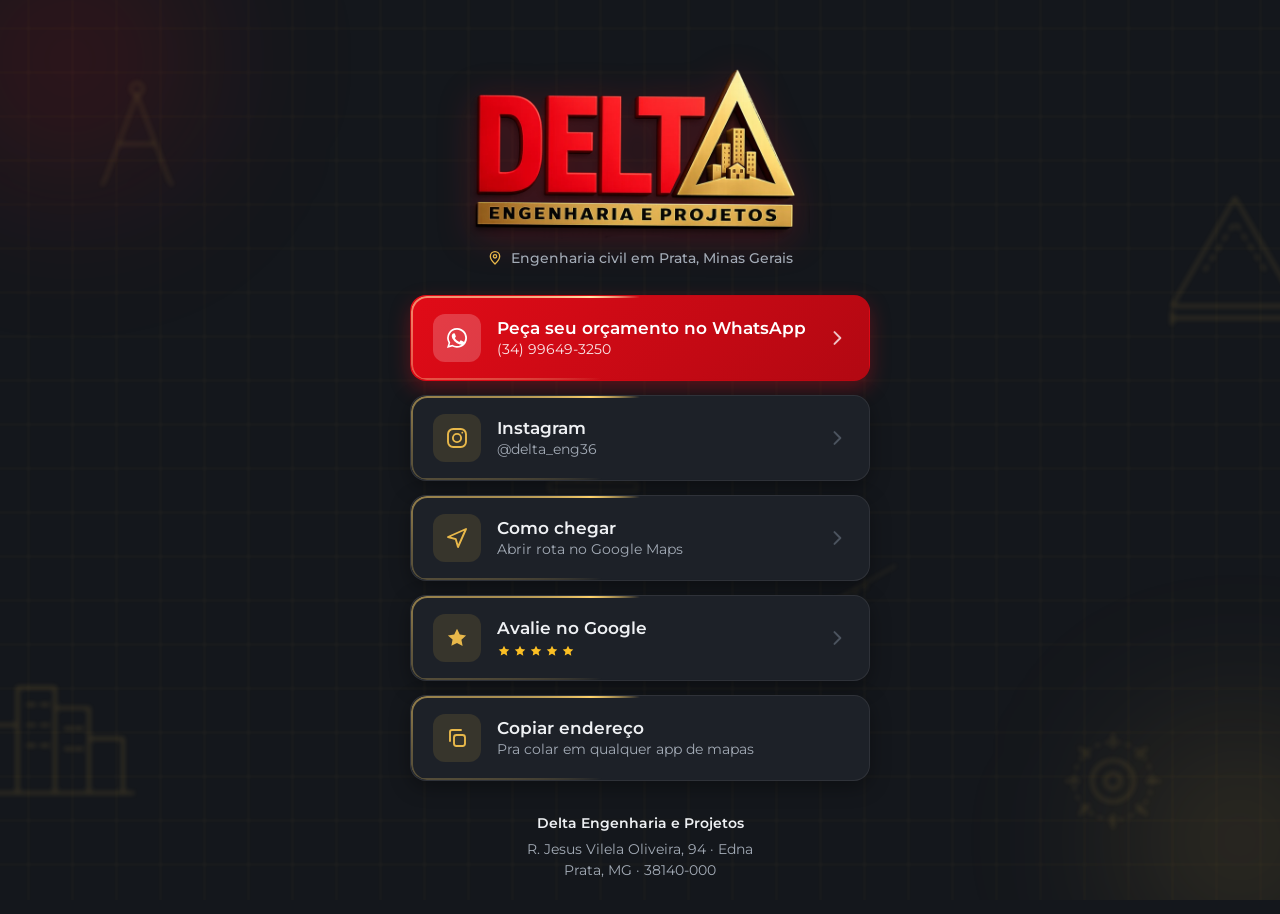
<file: index.html>
<!DOCTYPE html>
<html lang="pt-BR" data-theme="dark">
<head>
<meta charset="UTF-8">
<meta name="viewport" content="width=device-width, initial-scale=1, viewport-fit=cover">
<title>Delta Engenharia e Projetos | Engenharia Civil em Prata, MG</title>
<meta name="description" content="Delta Engenharia e Projetos - engenharia civil em Prata, MG. Peça seu orçamento no WhatsApp, veja o Instagram, avalie no Google e saiba como chegar.">
<meta name="theme-color" content="#14171c">
<meta name="color-scheme" content="dark">
<meta name="robots" content="index, follow">
<link rel="icon" href="favicon.ico" sizes="48x48">
<link rel="icon" href="assets/favicon.svg" type="image/svg+xml">
<link rel="apple-touch-icon" href="assets/apple-touch-icon.png">
<link rel="manifest" href="manifest.webmanifest">
<meta property="og:type" content="website">
<meta property="og:locale" content="pt_BR">
<meta property="og:site_name" content="Delta Engenharia e Projetos">
<meta property="og:title" content="Delta Engenharia e Projetos">
<meta property="og:description" content="Engenharia civil em Prata, MG. Orçamento no WhatsApp, Instagram, avaliações e como chegar.">
<meta name="twitter:card" content="summary_large_image">
<!-- DEPOIS DE PUBLICAR: troque SEUUSUARIO/NOMEDOREPO pelo seu endereço e remova os comentários.
<meta property="og:url" content="https://SEUUSUARIO.github.io/NOMEDOREPO/">
<meta property="og:image" content="https://SEUUSUARIO.github.io/NOMEDOREPO/assets/og-image.png">
<link rel="canonical" href="https://SEUUSUARIO.github.io/NOMEDOREPO/">
-->
<script type="application/ld+json">{"@context":"https://schema.org","@type":"HomeAndConstructionBusiness","name":"Delta Engenharia e Projetos","description":"Empresa de engenharia civil em Prata, MG","telephone":"+55 34 99649-3250","address":{"@type":"PostalAddress","streetAddress":"R. Jesus Vilela Oliveira, 94 - Edna","addressLocality":"Prata","addressRegion":"MG","postalCode":"38140-000","addressCountry":"BR"},"sameAs":["https://www.instagram.com/delta_eng36"]}</script>
<link rel="preconnect" href="https://fonts.googleapis.com">
<link rel="preconnect" href="https://fonts.gstatic.com" crossorigin>
<link href="https://fonts.googleapis.com/css2?family=Montserrat:wght@400;500;600;700&display=swap" rel="stylesheet">
<link rel="stylesheet" href="assets/style.css">
</head>
<body>
<div class="bg" aria-hidden="true">
  <div class="grid"></div><span class="glow g1"></span><span class="glow g2"></span>
  <!-- compasso -->
  <div class="d d1"><svg viewBox="0 0 100 100"><circle cx="50" cy="14" r="5"/><path d="M50 19L24 88M50 19L76 88M35 60h30"/><path d="M24 88l-3 6M76 88l3 6"/></svg></div>
  <!-- esquadro / triângulo delta com cotas -->
  <div class="d d2"><svg viewBox="0 0 100 100"><path d="M50 12L92 84H8z"/><path d="M30 60L50 28L70 60" stroke-dasharray="3 5"/><path d="M8 92h84M8 88v8M92 88v8"/></svg></div>
  <!-- prédios em planta -->
  <div class="d d3"><svg viewBox="0 0 100 100"><path d="M10 90V50h18v40M28 90V28h22v62M50 90V40h20v50M70 90V58h20v32M4 90h92"/><path d="M34 38h4M42 38h4M34 50h4M42 50h4M34 62h4M42 62h4M56 52h4M62 52h4M56 64h4M62 64h4"/></svg></div>
  <!-- engrenagem -->
  <div class="d d4 spin"><svg viewBox="0 0 100 100"><circle cx="50" cy="50" r="16"/><circle cx="50" cy="50" r="6"/><path d="M50 14v10M50 76v10M14 50h10M76 50h10M24.5 24.5l7 7M68.5 68.5l7 7M24.5 75.5l7-7M68.5 31.5l7-7"/><circle cx="50" cy="50" r="30" stroke-dasharray="2 6"/></svg></div>
  <!-- capacete -->
  <div class="d d5"><svg viewBox="0 0 100 100"><path d="M18 62a32 32 0 0 1 64 0z"/><path d="M10 62h80v8H10zM46 30v32M36 36v26M64 36v26"/></svg></div>
  <!-- régua -->
  <div class="d d6"><svg viewBox="0 0 100 100"><rect x="8" y="38" width="720" height="362" rx="3" transform="rotate(-30 50 50)"/><path d="M20 50l0 8M30 46l0 6M40 40l0 8M50 36l0 6M60 30l0 8M70 26l0 6" transform="rotate(0)"/></svg></div>
</div>


<main>
  <picture><source srcset="assets/logo.webp" type="image/webp"><img class="logo" width="720" height="362" alt="Delta Engenharia e Projetos" src="assets/logo.png" fetchpriority="high" decoding="async"></picture>
  <p class="tagline rise" style="--i:1">
    <svg viewBox="0 0 24 24" fill="none" stroke="currentColor" stroke-width="2" stroke-linecap="round" stroke-linejoin="round" aria-hidden="true"><path d="M12 21s-7-6.2-7-11.5A7 7 0 0 1 19 9.5C19 14.8 12 21 12 21z"/><circle cx="12" cy="9.5" r="2.5"/></svg>
    Engenharia civil em Prata, Minas Gerais
  </p>

  <ul class="links">
    <li class="rise" style="--i:3">
      <a class="btn primary" id="btn-whatsapp" href="https://wa.me/5534996493250?text=Ol%C3%A1%21%20Vi%20o%20site%20da%20Delta%20Engenharia%20e%20gostaria%20de%20solicitar%20um%20or%C3%A7amento." target="_blank" rel="noopener noreferrer">
        <span class="ico"><svg viewBox="0 0 24 24" fill="currentColor" aria-hidden="true"><path d="M12.04 2a9.9 9.9 0 0 0-8.5 14.9L2 22l5.27-1.38A9.93 9.93 0 1 0 12.04 2zm0 1.8a8.13 8.13 0 1 1-4.2 15.1l-.3-.18-3.13.82.84-3.05-.2-.31A8.12 8.12 0 0 1 12.04 3.8zM8.6 7.4c-.2 0-.52.07-.8.37-.27.3-1.04 1.02-1.04 2.48s1.07 2.88 1.22 3.08c.15.2 2.08 3.3 5.1 4.5 2.52.99 3.03.8 3.57.74.55-.05 1.77-.72 2.02-1.42.25-.7.25-1.3.17-1.42-.07-.13-.27-.2-.57-.35-.3-.15-1.77-.87-2.04-.97-.28-.1-.48-.15-.68.15-.2.3-.77.97-.94 1.17-.17.2-.35.22-.65.07a8.2 8.2 0 0 1-2.4-1.48 9 9 0 0 1-1.66-2.07c-.17-.3-.02-.46.13-.6.13-.14.3-.35.45-.52.15-.18.2-.3.3-.5.1-.2.05-.37-.02-.52-.08-.15-.68-1.65-.93-2.25-.24-.58-.49-.5-.68-.51h-.58z"/></svg></span>
        <span class="txt"><b>Peça seu orçamento no WhatsApp</b><span>(34) 99649-3250</span></span>
        <svg class="go" viewBox="0 0 24 24" fill="none" stroke="currentColor" stroke-width="2.4" stroke-linecap="round" stroke-linejoin="round" aria-hidden="true"><path d="M9 5l7 7-7 7"/></svg>
      </a>
    </li>
    <li class="rise" style="--i:4">
      <a class="btn" id="btn-instagram" href="https://www.instagram.com/delta_eng36" target="_blank" rel="noopener noreferrer">
        <span class="ico"><svg viewBox="0 0 24 24" fill="none" stroke="currentColor" stroke-width="1.9" stroke-linecap="round" stroke-linejoin="round" aria-hidden="true"><rect x="3" y="3" width="18" height="18" rx="5.2"/><circle cx="12" cy="12" r="4.1"/><circle cx="17.3" cy="6.7" r=".9" fill="currentColor" stroke="none"/></svg></span>
        <span class="txt"><b>Instagram</b><span>@delta_eng36</span></span>
        <svg class="go" viewBox="0 0 24 24" fill="none" stroke="currentColor" stroke-width="2.4" stroke-linecap="round" stroke-linejoin="round" aria-hidden="true"><path d="M9 5l7 7-7 7"/></svg>
      </a>
    </li>
    <li class="rise" style="--i:5">
      <a class="btn" id="btn-route" href="https://www.google.com/maps/dir/?api=1&amp;destination=Delta%20Engenharia%20e%20Projetos%2C%20R.%20Jesus%20Vilela%20Oliveira%2C%2094%2C%20Edna%2C%20Prata%2C%20MG%2C%2038140-000" target="_blank" rel="noopener noreferrer">
        <span class="ico"><svg viewBox="0 0 24 24" fill="none" stroke="currentColor" stroke-width="1.9" stroke-linecap="round" stroke-linejoin="round" aria-hidden="true"><path d="M3 11l18-8-8 18-2.2-7.8z"/></svg></span>
        <span class="txt"><b>Como chegar</b><span>Abrir rota no Google Maps</span></span>
        <svg class="go" viewBox="0 0 24 24" fill="none" stroke="currentColor" stroke-width="2.4" stroke-linecap="round" stroke-linejoin="round" aria-hidden="true"><path d="M9 5l7 7-7 7"/></svg>
      </a>
    </li>
    <li class="rise" style="--i:6">
      <a class="btn" id="btn-google" href="https://search.google.com/local/writereview?placeid=ChIJG9bEPT1305QRmbRd5eyzgYU" target="_blank" rel="noopener noreferrer">
        <span class="ico"><svg viewBox="0 0 24 24" fill="currentColor" aria-hidden="true"><path d="M12 2.8l2.75 5.78 6.35.8-4.67 4.38 1.2 6.28L12 16.9l-5.63 2.94 1.2-6.28L2.9 9.38l6.35-.8z"/></svg></span>
        <span class="txt">
          <b>Avalie no Google</b>
          <span class="stars" aria-label="5 estrelas">
            <svg style="--s:0" viewBox="0 0 24 24" fill="currentColor"><path d="M12 2.8l2.75 5.78 6.35.8-4.67 4.38 1.2 6.28L12 16.9l-5.63 2.94 1.2-6.28L2.9 9.38l6.35-.8z"/></svg>
            <svg style="--s:1" viewBox="0 0 24 24" fill="currentColor"><path d="M12 2.8l2.75 5.78 6.35.8-4.67 4.38 1.2 6.28L12 16.9l-5.63 2.94 1.2-6.28L2.9 9.38l6.35-.8z"/></svg>
            <svg style="--s:2" viewBox="0 0 24 24" fill="currentColor"><path d="M12 2.8l2.75 5.78 6.35.8-4.67 4.38 1.2 6.28L12 16.9l-5.63 2.94 1.2-6.28L2.9 9.38l6.35-.8z"/></svg>
            <svg style="--s:3" viewBox="0 0 24 24" fill="currentColor"><path d="M12 2.8l2.75 5.78 6.35.8-4.67 4.38 1.2 6.28L12 16.9l-5.63 2.94 1.2-6.28L2.9 9.38l6.35-.8z"/></svg>
            <svg style="--s:4" viewBox="0 0 24 24" fill="currentColor"><path d="M12 2.8l2.75 5.78 6.35.8-4.67 4.38 1.2 6.28L12 16.9l-5.63 2.94 1.2-6.28L2.9 9.38l6.35-.8z"/></svg>
          </span>
        </span>
        <svg class="go" viewBox="0 0 24 24" fill="none" stroke="currentColor" stroke-width="2.4" stroke-linecap="round" stroke-linejoin="round" aria-hidden="true"><path d="M9 5l7 7-7 7"/></svg>
      </a>
    </li>
    <li class="rise" style="--i:7">
      <button class="btn" id="btn-copy" type="button">
        <span class="ico"><svg viewBox="0 0 24 24" fill="none" stroke="currentColor" stroke-width="1.9" stroke-linecap="round" stroke-linejoin="round" aria-hidden="true"><rect x="9" y="9" width="11" height="11" rx="2.5"/><path d="M5 15V6a2 2 0 0 1 2-2h9"/></svg></span>
        <span class="txt"><b id="copy-label">Copiar endereço</b><span>Pra colar em qualquer app de mapas</span></span>
      </button>
    </li>
  </ul>

  <address class="address rise" style="--i:8">
    <strong>Delta Engenharia e Projetos</strong>
    R. Jesus Vilela Oliveira, 94 · Edna<br>
    Prata, MG · 38140-000
  </address>
</main>
<div class="toast" id="toast" role="status" aria-live="polite"></div>

<script src="assets/app.js" defer></script>
</body>
</html>
</file>
<file: assets/style.css>
/* Delta Engenharia e Projetos */
html{background:#14171c}
picture{display:contents}
:root{
  --bg:#14171c; --card:#1d2128; --brand:#e10b17; --brand2:#b20812; --gold:#e8b84a;
  --text:#1c2128; --muted:#5d6672; --border:rgba(0,0,0,.07); --ico:#fdecee; --go:#c3c9d1;
  --shadow:0 4px 15px rgba(0,0,0,.06); --draw:#7a5a10; --arc:#e8b84a; --arc2:rgba(232,184,74,.35); --glow:rgba(217,11,23,.22); color-scheme:light;
}
:root[data-theme="dark"]{
  --bg:#14171c; --card:#1d2128; --brand:#e10b17; --brand2:#b20812; --gold:#e8b84a;
  --text:#eef0f3; --muted:#a3abb6; --border:rgba(255,255,255,.08); --ico:rgba(232,184,74,.13); --go:#4b535e;
  --shadow:0 6px 20px rgba(0,0,0,.35); --draw:#e8b84a; --arc:#ffd36b; --arc2:rgba(255,211,107,.3); --glow:rgba(225,11,23,.25); color-scheme:dark;
}
@property --ang{syntax:"<angle>";inherits:false;initial-value:0deg}
*{box-sizing:border-box;margin:0;padding:0;-webkit-tap-highlight-color:transparent}
html{-webkit-text-size-adjust:100%}
body{background:var(--bg);color:var(--text);font-family:'Montserrat',system-ui,-apple-system,'Segoe UI',Roboto,sans-serif;display:flex;justify-content:center;min-height:100vh;min-height:100dvh;
  padding:calc(68px + env(safe-area-inset-top)) max(20px,env(safe-area-inset-right)) calc(32px + env(safe-area-inset-bottom)) max(20px,env(safe-area-inset-left));transition:background-color .5s,color .5s;overflow-x:hidden}
main{position:relative;z-index:1;width:100%;max-width:420px;margin-block:auto;display:flex;flex-direction:column;align-items:center}
.rise{opacity:0;transform:translateY(18px);animation:rise .7s cubic-bezier(.2,.7,.2,1) forwards;animation-delay:calc(var(--i,0)*90ms + 120ms)}
@keyframes rise{to{opacity:1;transform:none}}

.logo{width:clamp(220px,78vw,340px);height:auto;display:block;margin-bottom:10px;filter:drop-shadow(0 6px 18px var(--glow));animation:float 7s ease-in-out infinite}
@keyframes float{0%,100%{transform:translateY(0)}50%{transform:translateY(-6px)}}
.tagline{font-size:.9rem;color:var(--muted);font-weight:500;margin-bottom:28px;display:flex;align-items:center;gap:8px;text-align:center}
.tagline svg{width:16px;height:16px;color:var(--gold);flex-shrink:0}

.links{list-style:none;width:100%;display:flex;flex-direction:column;gap:14px}
.btn{position:relative;overflow:hidden;isolation:isolate;background:var(--card);text-decoration:none;color:var(--text);padding:16px 20px;min-height:68px;border-radius:16px;touch-action:manipulation;
  display:flex;align-items:center;gap:16px;width:100%;font:inherit;text-align:left;cursor:pointer;box-shadow:var(--shadow);border:1px solid var(--border);
  transition:transform .25s,box-shadow .25s,border-color .25s,background-color .5s}
.btn:focus-visible,.hv .btn:hover{transform:translateY(-3px);box-shadow:0 10px 25px rgba(0,0,0,.18),0 0 18px -4px var(--arc2);border-color:var(--arc2)}
.btn:focus-visible{outline:3px solid var(--gold);outline-offset:3px}
.btn:active{transform:scale(.98)}
.btn::before{content:"";position:absolute;inset:0;z-index:2;pointer-events:none;border-radius:inherit;padding:1.5px;
  background:conic-gradient(from var(--ang),transparent 0 62%,var(--arc2) 74%,var(--arc) 86%,transparent 100%);
  -webkit-mask:linear-gradient(#000 0 0) content-box,linear-gradient(#000 0 0);-webkit-mask-composite:xor;mask-composite:exclude;
  animation:spin 6s linear infinite;animation-delay:calc(var(--i,0)*-.9s)}
@keyframes spin{to{--ang:360deg}}
.btn::after{content:"";position:absolute;inset:0;z-index:-1;background:linear-gradient(105deg,transparent 35%,rgba(255,255,255,.2) 50%,transparent 65%);transform:translateX(-120%);transition:transform .7s}
.btn:focus-visible::after,.hv .btn:hover::after{transform:translateX(120%)}
.btn.primary{background:linear-gradient(135deg,var(--brand),var(--brand2));color:#fff;border-color:transparent;box-shadow:0 8px 20px rgba(217,11,23,.35);animation:pulse 2.8s ease-in-out 1.6s infinite;--arc:#ffe7a8;--arc2:rgba(255,231,168,.4)}
@keyframes pulse{0%,100%{box-shadow:0 8px 20px rgba(217,11,23,.35),0 0 0 0 rgba(232,184,74,.4)}60%{box-shadow:0 8px 20px rgba(217,11,23,.35),0 0 0 10px rgba(232,184,74,0)}}
.ico{display:grid;place-items:center;width:48px;height:48px;border-radius:12px;background:var(--ico);color:var(--gold);flex-shrink:0;transition:transform .3s}
.hv .btn:hover .ico{transform:rotate(-6deg) scale(1.06)}
.btn.primary .ico{background:rgba(255,255,255,.2);color:#fff}
.ico svg{width:24px;height:24px}
.txt{display:flex;flex-direction:column;flex-grow:1;min-width:0}
.txt b{font-weight:600;font-size:clamp(.92rem,4.2vw,1.05rem);line-height:1.25;margin-bottom:2px}
.txt>span{font-size:.85rem;color:var(--muted);white-space:nowrap;overflow:hidden;text-overflow:ellipsis}
.btn.primary .txt span{color:rgba(255,255,255,.9)}
.go{width:20px;height:20px;color:var(--go);flex-shrink:0;transition:transform .2s,color .2s}
.hv .btn:hover .go{transform:translateX(4px);color:var(--gold)}
.btn.primary .go{color:rgba(255,255,255,.75)}
.stars{display:flex;gap:2px;margin-top:3px}
.stars svg{width:14px;height:14px;color:#fbbf24;opacity:0;transform:scale(.4) rotate(-30deg);animation:star .5s cubic-bezier(.3,1.6,.5,1) forwards;animation-delay:calc(var(--s)*110ms + 1100ms)}
@keyframes star{to{opacity:1;transform:none}}
.btn.done .ico{background:var(--gold);color:#fff}
.address{margin-top:32px;text-align:center;font-style:normal;font-size:.85rem;color:var(--muted);line-height:1.6}
.address strong{display:block;color:var(--text);font-weight:600;margin-bottom:4px}

/* Fundo: desenhos de engenharia flutuando, desfocados */
.bg{position:fixed;inset:0;z-index:0;overflow:hidden;pointer-events:none;color:var(--draw)}
.grid{position:absolute;inset:-60px;opacity:.07;filter:blur(1px);
  background-image:linear-gradient(currentColor 1px,transparent 1px),linear-gradient(90deg,currentColor 1px,transparent 1px);background-size:44px 44px;animation:grid 40s linear infinite}
@keyframes grid{to{transform:translate(44px,44px)}}
.glow{position:absolute;border-radius:50%;filter:blur(80px)}
.g1{width:min(340px,90vw);height:min(340px,90vw);top:-110px;left:-100px;background:radial-gradient(circle,var(--glow),transparent 70%);animation:drift 24s ease-in-out infinite}
.g2{width:min(320px,85vw);height:min(320px,85vw);bottom:-100px;right:-120px;background:radial-gradient(circle,rgba(232,184,74,.22),transparent 70%);animation:drift 30s ease-in-out infinite reverse}
@keyframes drift{0%,100%{transform:translate(0,0)}50%{transform:translate(30px,40px)}}
.d{position:absolute;opacity:.2;filter:blur(2.4px);will-change:transform;animation:fl var(--t,40s) ease-in-out infinite;animation-delay:var(--dl,0s)}
.d svg{width:100%;height:100%;fill:none;stroke:currentColor;stroke-width:1.6;stroke-linecap:round;stroke-linejoin:round;display:block}
@keyframes fl{0%,100%{transform:translate(0,0) rotate(var(--r0,0deg))}50%{transform:translate(var(--dx,30px),var(--dy,-40px)) rotate(var(--r1,12deg))}}
.spin svg{animation:rot 60s linear infinite}
@keyframes rot{to{transform:rotate(360deg)}}
.d1{width:120px;height:120px;top:8%;left:6%;--t:46s}
.d2{width:150px;height:150px;top:20%;right:-30px;--t:52s;--dl:-8s}
.d3{width:170px;height:170px;bottom:10%;left:-30px;--t:58s;--dl:-15s}
.d4{width:130px;height:130px;bottom:6%;right:8%;--t:44s;--dl:-20s}
.d5{width:110px;height:110px;top:46%;left:42%;--t:62s;--dl:-5s;opacity:.12}
.d6{width:100px;height:100px;top:62%;right:30%;--t:50s;--dl:-30s;opacity:.14}

.toast{position:fixed;left:50%;bottom:calc(24px + env(safe-area-inset-bottom));z-index:10;transform:translate(-50%,20px);opacity:0;pointer-events:none;background:var(--text);color:var(--bg);font-size:.85rem;font-weight:600;padding:10px 18px;border-radius:999px;transition:opacity .3s,transform .3s}
.toast.show{opacity:1;transform:translate(-50%,0)}
@media (prefers-reduced-motion:reduce){*,*::before,*::after{animation:none!important;transition:none!important}.rise,.stars svg{opacity:1;transform:none}}
@media (max-width:360px){body{padding-left:max(14px,env(safe-area-inset-left));padding-right:max(14px,env(safe-area-inset-right))}.btn{padding:12px 14px;gap:12px;min-height:62px}.ico{width:42px;height:42px}.links{gap:12px}}
@media (max-height:660px){body{padding-top:calc(56px + env(safe-area-inset-top))}.logo{width:clamp(170px,56vw,250px)}.links{gap:10px}.address{margin-top:22px}}
@media (min-width:600px){main{max-width:460px}.btn{padding:18px 22px}}
</file>
